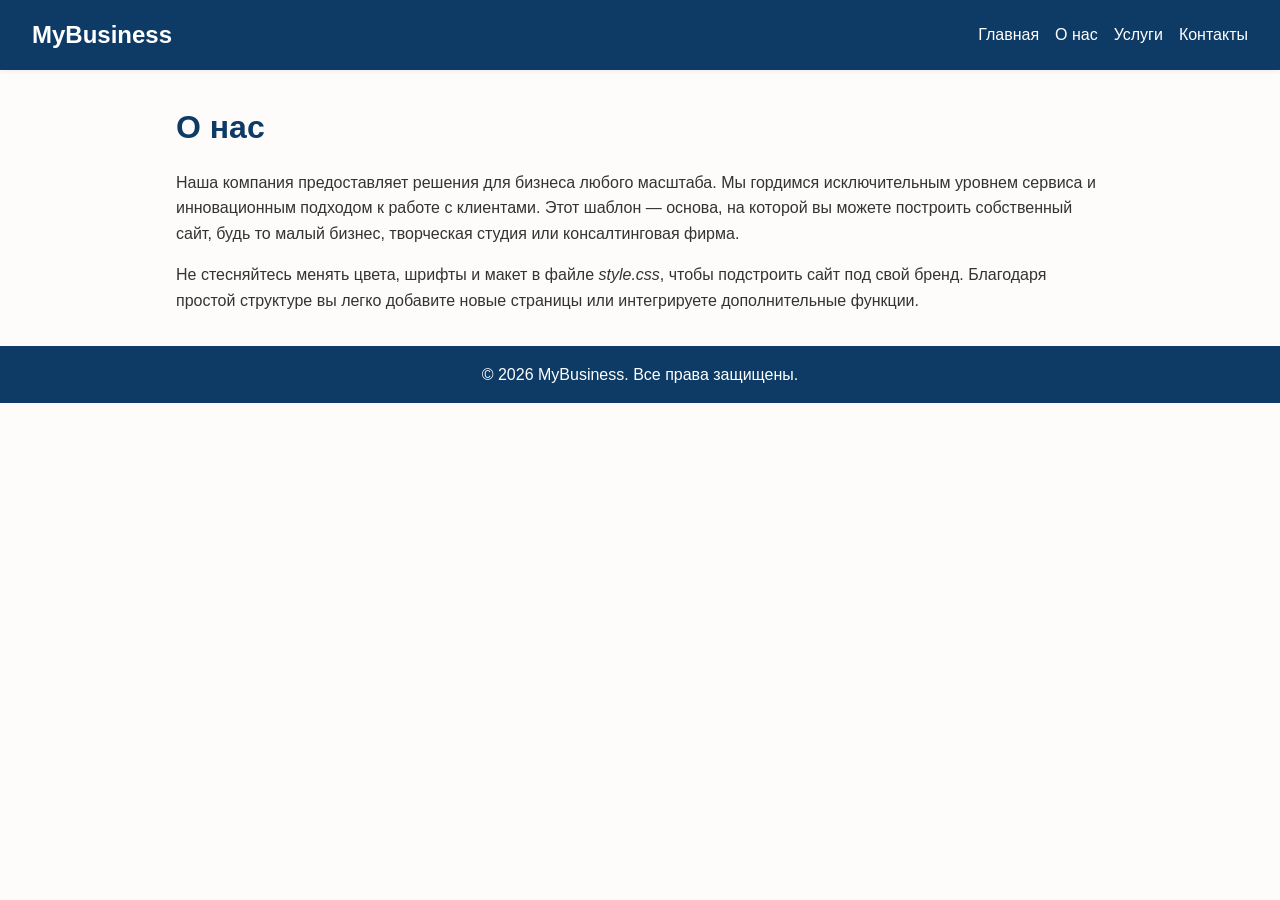
<file: about.html>
<!DOCTYPE html>
<html lang="ru">
<head>
    <meta charset="UTF-8" />
    <meta name="viewport" content="width=device-width, initial-scale=1.0" />
    <title>О нас — MyBusiness</title>
    <link rel="stylesheet" href="style.css" />
</head>
<body>
    <nav class="navbar">
        <div class="logo">MyBusiness</div>
        <ul class="nav-links">
            <li><a href="index.html">Главная</a></li>
            <li><a href="about.html">О&nbsp;нас</a></li>
            <li><a href="services.html">Услуги</a></li>
            <li><a href="contact.html">Контакты</a></li>
        </ul>
    </nav>
    <div class="container">
        <section class="section">
            <h2>О&nbsp;нас</h2>
            <p>Наша компания предоставляет решения для бизнеса любого масштаба. Мы гордимся исключительным уровнем сервиса и инновационным подходом к работе с клиентами. Этот шаблон — основа, на которой вы можете построить собственный сайт, будь то малый бизнес, творческая студия или консалтинговая фирма.</p>
            <p>Не стесняйтесь менять цвета, шрифты и макет в файле <em>style.css</em>, чтобы подстроить сайт под свой бренд. Благодаря простой структуре вы легко добавите новые страницы или интегрируете дополнительные функции.</p>
        </section>
    </div>
    <footer class="footer">
        © 2026 MyBusiness. Все права защищены.
    </footer>
</body>
</html>
</file>
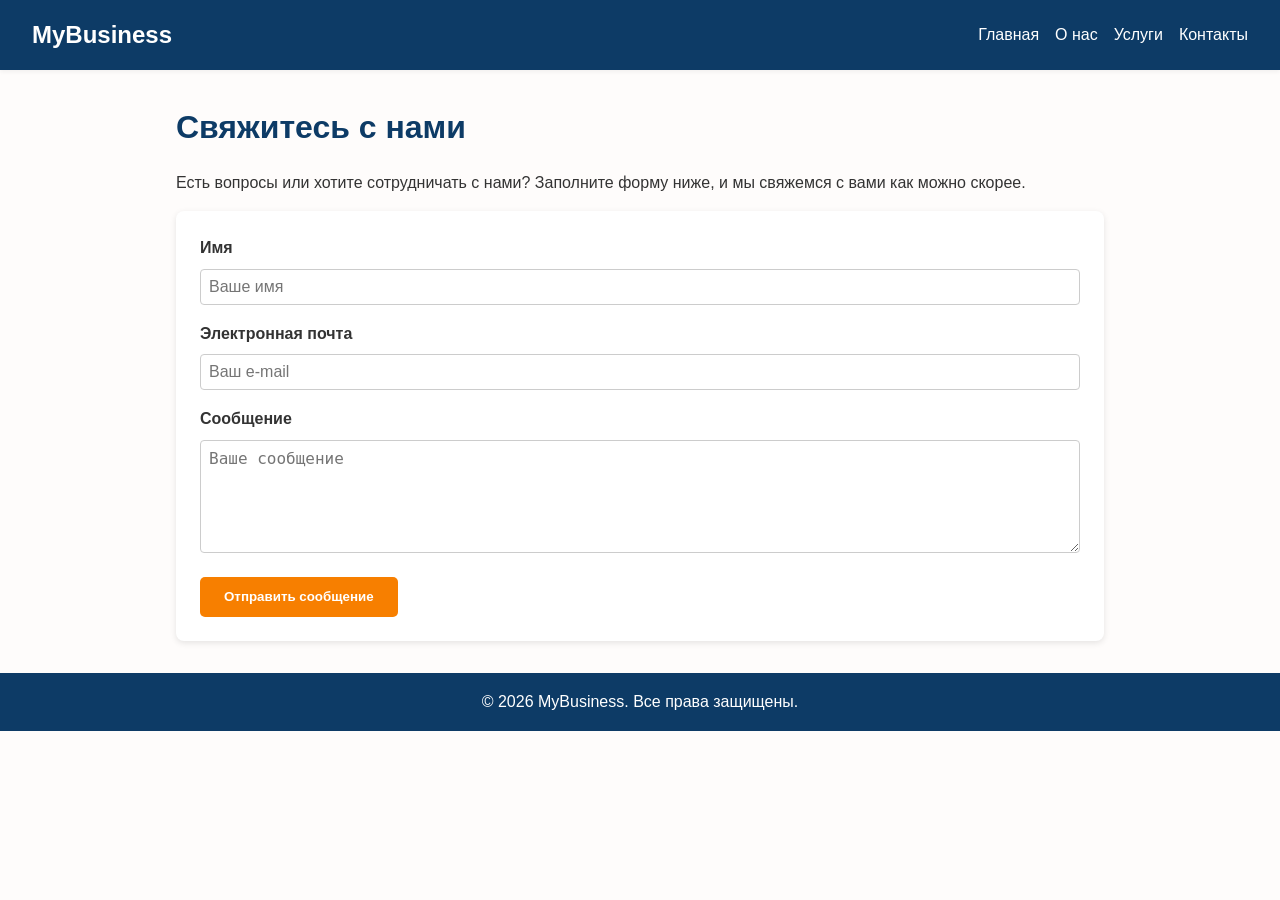
<file: contact.html>
<!DOCTYPE html>
<html lang="ru">
<head>
    <meta charset="UTF-8" />
    <meta name="viewport" content="width=device-width, initial-scale=1.0" />
    <title>Контакты — MyBusiness</title>
    <link rel="stylesheet" href="style.css" />
</head>
<body>
    <nav class="navbar">
        <div class="logo">MyBusiness</div>
        <ul class="nav-links">
            <li><a href="index.html">Главная</a></li>
            <li><a href="about.html">О&nbsp;нас</a></li>
            <li><a href="services.html">Услуги</a></li>
            <li><a href="contact.html">Контакты</a></li>
        </ul>
    </nav>
    <div class="container">
        <section class="section">
            <h2>Свяжитесь с нами</h2>
            <p>Есть вопросы или хотите сотрудничать с нами? Заполните форму ниже, и мы свяжемся с вами как можно скорее.</p>
            <form class="contact-form" onsubmit="event.preventDefault(); alert('This is a static template. Please integrate your own form handler.');">
                <div class="form-group">
                    <label for="name">Имя</label>
                    <input type="text" id="name" name="name" placeholder="Ваше имя" required />
                </div>
                <div class="form-group">
                    <label for="email">Электронная почта</label>
                    <input type="email" id="email" name="email" placeholder="Ваш e‑mail" required />
                </div>
                <div class="form-group">
                    <label for="message">Сообщение</label>
                    <textarea id="message" name="message" placeholder="Ваше сообщение" rows="5" required></textarea>
                </div>
                <button type="submit" class="btn">Отправить сообщение</button>
            </form>
        </section>
    </div>
    <footer class="footer">
        © 2026 MyBusiness. Все права защищены.
    </footer>
</body>
</html>
</file>
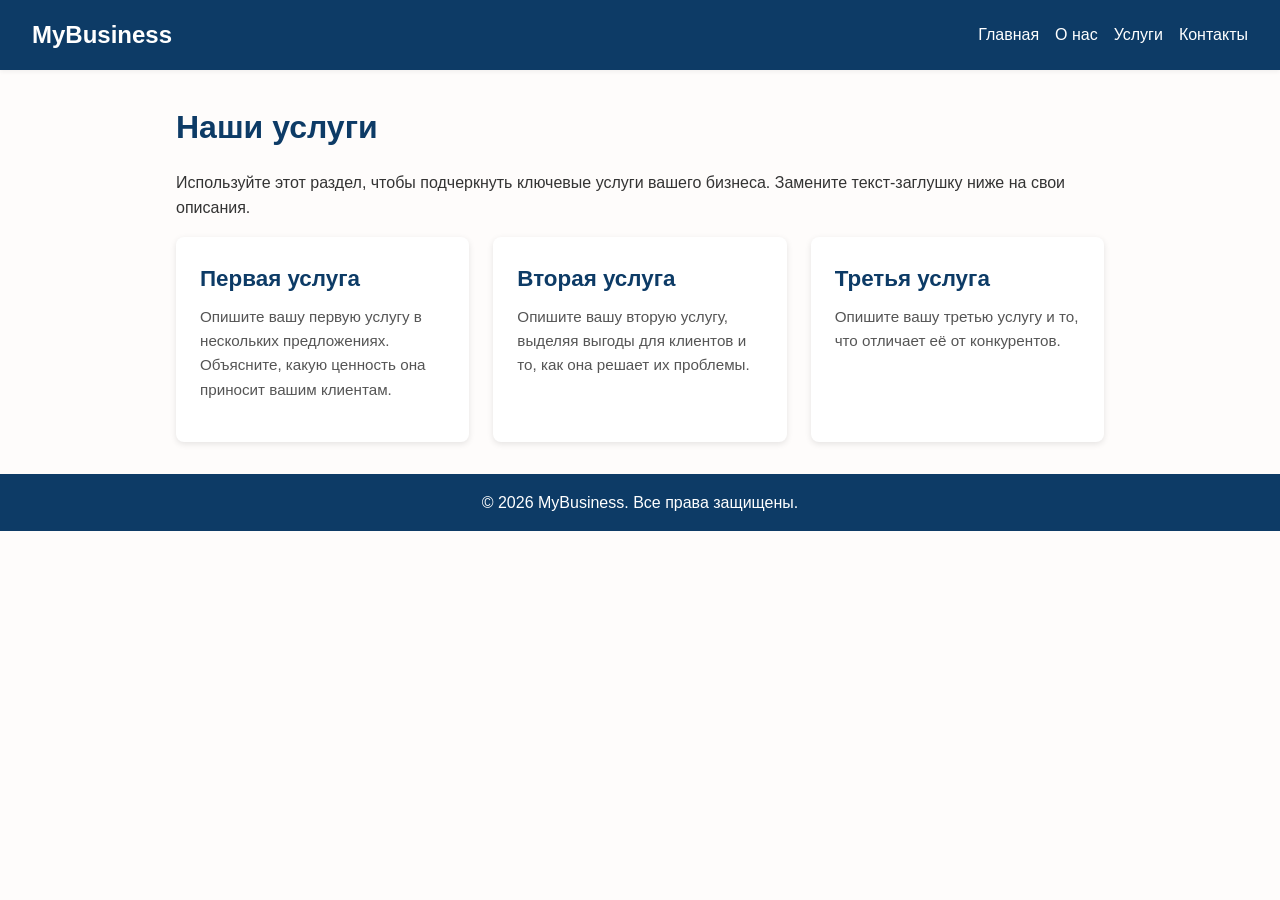
<file: services.html>
<!DOCTYPE html>
<html lang="ru">
<head>
    <meta charset="UTF-8" />
    <meta name="viewport" content="width=device-width, initial-scale=1.0" />
    <title>Услуги — MyBusiness</title>
    <link rel="stylesheet" href="style.css" />
</head>
<body>
    <nav class="navbar">
        <div class="logo">MyBusiness</div>
        <ul class="nav-links">
            <li><a href="index.html">Главная</a></li>
            <li><a href="about.html">О&nbsp;нас</a></li>
            <li><a href="services.html">Услуги</a></li>
            <li><a href="contact.html">Контакты</a></li>
        </ul>
    </nav>
    <div class="container">
        <section class="section">
            <h2>Наши услуги</h2>
            <p>Используйте этот раздел, чтобы подчеркнуть ключевые услуги вашего бизнеса. Замените текст‑заглушку ниже на свои описания.</p>
            <div class="services-cards">
                <div class="service-card">
                    <h3>Первая услуга</h3>
                    <p>Опишите вашу первую услугу в нескольких предложениях. Объясните, какую ценность она приносит вашим клиентам.</p>
                </div>
                <div class="service-card">
                    <h3>Вторая услуга</h3>
                    <p>Опишите вашу вторую услугу, выделяя выгоды для клиентов и то, как она решает их проблемы.</p>
                </div>
                <div class="service-card">
                    <h3>Третья услуга</h3>
                    <p>Опишите вашу третью услугу и то, что отличает её от конкурентов.</p>
                </div>
            </div>
        </section>
    </div>
    <footer class="footer">
        © 2026 MyBusiness. Все права защищены.
    </footer>
</body>
</html>
</file>
<file: style.css>
/* Base styles and variables */
:root {
  /* Updated colour palette for a more modern look */
  --primary-color: #0d3b66; /* deep blue */
  --accent-color: #f77f00; /* vibrant orange */
  --background-color: #fefcfb; /* off‑white background inspired by Cloud Dancer */
  --text-color: #333;
}

* {
  margin: 0;
  padding: 0;
  box-sizing: border-box;
}

body {
  font-family: 'Arial', Helvetica, sans-serif;
  line-height: 1.6;
  color: var(--text-color);
  background: var(--background-color);
}

a {
  text-decoration: none;
  color: inherit;
}

/* Navigation bar */
.navbar {
  display: flex;
  justify-content: space-between;
  align-items: center;
  background: var(--primary-color);
  padding: 1rem 2rem;
  /* subtle shadow to lift the navbar off the page */
  box-shadow: 0 2px 4px rgba(0, 0, 0, 0.05);
}

.logo {
  font-size: 1.5rem;
  font-weight: bold;
  color: #fff;
}

.nav-links {
  list-style: none;
  display: flex;
}

.nav-links li {
  margin-left: 1rem;
}

.nav-links a {
  color: #fff;
  font-weight: 500;
  transition: color 0.3s;
}

.nav-links a:hover {
  color: var(--accent-color);
}

/* Hero section */
.hero {
  /* updated hero image reflecting the new palette */
  background-image: url('images/hero_new.png');
  background-size: cover;
  background-position: center;
  height: 80vh;
  position: relative;
  color: #fff;
  display: flex;
  flex-direction: column;
  justify-content: center;
  text-align: center;
}

.hero::before {
  content: '';
  position: absolute;
  top: 0;
  left: 0;
  right: 0;
  bottom: 0;
  /* tinted overlay to improve text legibility on the new hero image */
  background: rgba(13, 59, 102, 0.45);
}

.hero-content {
  position: relative;
  z-index: 1;
  max-width: 600px;
  margin: 0 auto;
  padding: 2rem;
}

.hero h1 {
  font-size: 3rem;
  margin-bottom: 1rem;
  letter-spacing: 1px;
}

.hero p {
  font-size: 1.3rem;
  margin-bottom: 1.5rem;
  max-width: 700px;
  margin-left: auto;
  margin-right: auto;
}

/* Buttons */
.btn {
  background: var(--accent-color);
  color: #fff;
  padding: 0.8rem 1.5rem;
  border-radius: 5px;
  transition: background 0.3s, transform 0.3s;
  border: none;
  cursor: pointer;
  display: inline-block;
  font-weight: 600;
}

.btn:hover {
  background: #d95f02;
  transform: translateY(-2px);
}

/* Container & sections */
.container {
  max-width: 960px;
  margin: 2rem auto;
  padding: 0 1rem;
}

.section {
  margin-bottom: 2rem;
}

.section h2 {
  margin-bottom: 1rem;
  color: var(--primary-color);
  font-size: 2rem;
}

.section p {
  margin-bottom: 1rem;
  font-size: 1rem;
}

.section ul {
  list-style: disc inside;
  margin-left: 1rem;
}

/* Services section cards */
.services-cards {
  display: flex;
  flex-wrap: wrap;
  gap: 1.5rem;
}

.service-card {
  flex: 1 1 280px;
  background: #fff;
  border-radius: 8px;
  padding: 1.5rem;
  box-shadow: 0 2px 6px rgba(0, 0, 0, 0.1);
  transition: transform 0.3s, box-shadow 0.3s;
}

.service-card:hover {
  transform: translateY(-5px);
  box-shadow: 0 6px 12px rgba(0, 0, 0, 0.15);
}

.service-card h3 {
  margin-bottom: 0.5rem;
  color: var(--primary-color);
  font-size: 1.4rem;
}

.service-card p {
  font-size: 0.95rem;
  color: #555;
}

/* Form styles */
.contact-form {
  background: #fff;
  padding: 1.5rem;
  border-radius: 8px;
  box-shadow: 0 2px 6px rgba(0, 0, 0, 0.1);
}

.form-group {
  margin-bottom: 1rem;
}

.form-group label {
  display: block;
  margin-bottom: 0.5rem;
  font-weight: bold;
}

.form-group input,
.form-group textarea {
  width: 100%;
  padding: 0.5rem;
  border: 1px solid #ccc;
  border-radius: 4px;
  font-size: 1rem;
}

.form-group textarea {
  resize: vertical;
}

/* Footer */
.footer {
  background: var(--primary-color);
  color: #fff;
  text-align: center;
  padding: 1rem 0;
}

/* Responsive adjustments */
@media (max-width: 768px) {
  .nav-links {
    flex-direction: column;
    background: var(--primary-color);
    position: absolute;
    top: 64px;
    right: 0;
    width: 200px;
    display: none;
  }
  .nav-links li {
    margin: 0;
    border-bottom: 1px solid rgba(255, 255, 255, 0.2);
  }
  .nav-links.show {
    display: block;
  }
}
</file>
